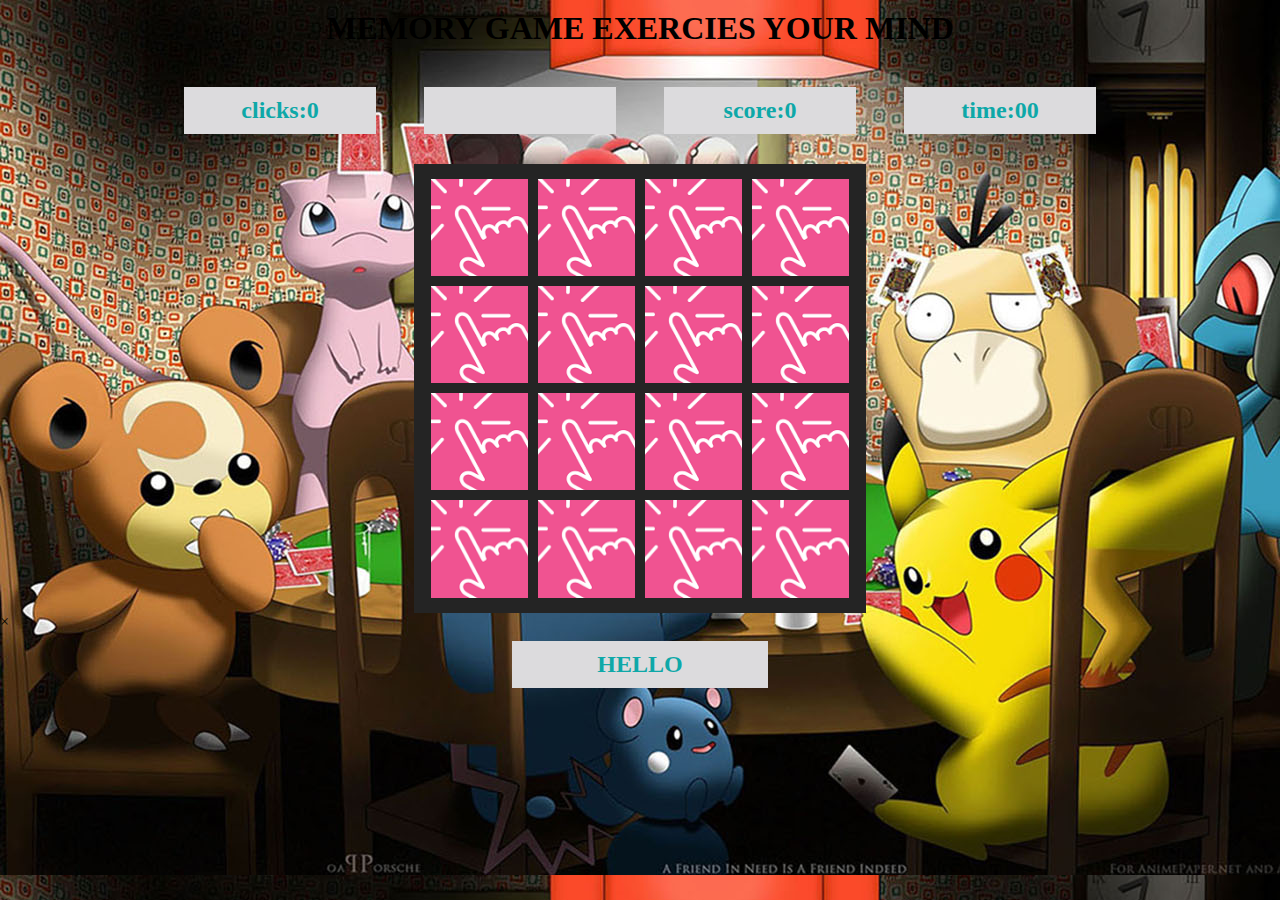
<file: index.html>
<!doctype <!DOCTYPE html>
<html>
<head>
    <meta charset="utf-8" />
    <meta http-equiv="X-UA-Compatible" content="IE=edge">
    <title>Memory Game</title>
    <meta name="viewport" content="width=device-width, initial-scale=1">
    <link rel="stylesheet" type="text/css" media="screen" href="./css/style.css" />
    <link rel="stylesheet" href="https://use.fontawesome.com/releases/v5.4.1/css/all.css" integrity="sha384-5sAR7xN1Nv6T6+dT2mhtzEpVJvfS3NScPQTrOxhwjIuvcA67KV2R5Jz6kr4abQsz" crossorigin="anonymous">
</head>
<body style="background-image:url(../../images/bgTest.jpg);">
    <!-- bage container  -->
   <div id="container">
       <div>
           <h1>MEMORY GAME EXERCIES YOUR MIND</h1>
       </div>
<div class="header">
    <h2 id="counte">clicks:0</h2>
    <h2 onclick="location.reload()" id="reload"><i class="fas fa-redo-alt"></i></h2>
    <h2 id="score">score:0</h2>
    <h2 id="timer">time:00</h2>


</div>
    <!-- main game body----main div contain 4div "rows" every row contain 4div "col" -->
       <div  class="game"> 
           <!-- row1 for game -->
           <div class="row1">
               <!-- colums of row1  -->
               <div class="image"><img class="blocks"  src=""/> 
               <span  class="overlay" ></span>

            </div>
               <div class="image"><img class="blocks"  src=""/> 
            <span  class="overlay" ></span>
            </div>
               <div class="image"><img class="blocks"  src=""/> 
            <span  class="overlay" ></span>
            </div>
               <div class="image"><img class="blocks"  src=""/> 
            <span  class="overlay" ></span>
            </div>

           </div>
             <!-- row2 for game -->
           <div class="row2">
               <!-- colums of row1 -->
               <div class="image"><img class="blocks"   src=""/> 
            <span  class="overlay" ></span>
            </div>
               <div class="image"><img class="blocks"  src=""/> 
            <span  class="overlay" ></span>
            </div>
               <div class="image"><img class="blocks"  src=""/> 
            <span  class="overlay" ></span>
            </div>
               <div class="image"><img class="blocks"  src=""/> 
            <span  class="overlay" ></span>
            </div>

           </div>
             <!-- row3 for game -->
           <div class="row3">
               <!-- colums of row1 -->
               <div class="image"><img class="blocks"  src=""/> 
            <span  class="overlay" ></span>
            </div>
               <div class="image"><img class="blocks"  src=""/> 
            <span  class="overlay" ></span>
            </div>
               <div class="image"><img class="blocks"  src=""/> 
            <span  class="overlay" ></span>
            </div>
               <div class="image"><img class="blocks"  src=""/> 
            <span  class="overlay" ></span>
            </div>

           </div>
             <!-- row4 for game -->
           <div class="row4">
               <!-- colums of row1 -->
                <div class="image"><img class="blocks"  src=""/> 
                <span  class="overlay" ></span>
                </div>
               <div class="image"><img class="blocks"  src=""/> 
            <span  class="overlay" ></span>
            </div>
               <div class="image"><img class="blocks"  src=""/> 
            <span  class="overlay" ></span>
            </div>
               <div class="image"><img class="blocks"  src=""/> 
            <span  class="overlay" ></span>
            </div>

           </div>

       </div>

   </div> 
   <div id="myModal" class="modal">

    <!-- Modal content -->
    <div class="modal-content">
      <div class="modal-header">
        <span class="close">&times;</span>
        <h2>HELLO</h2>
      </div>
      <div id="message" class="modal-body">
        <p id="message"></p>
       
      </div>
      <div class="modal-footer">
        <h3></h3>
      </div>
    </div>
  
  </div>
  
   <script src="js/main.js"></script>
</body>
</html>
</file>
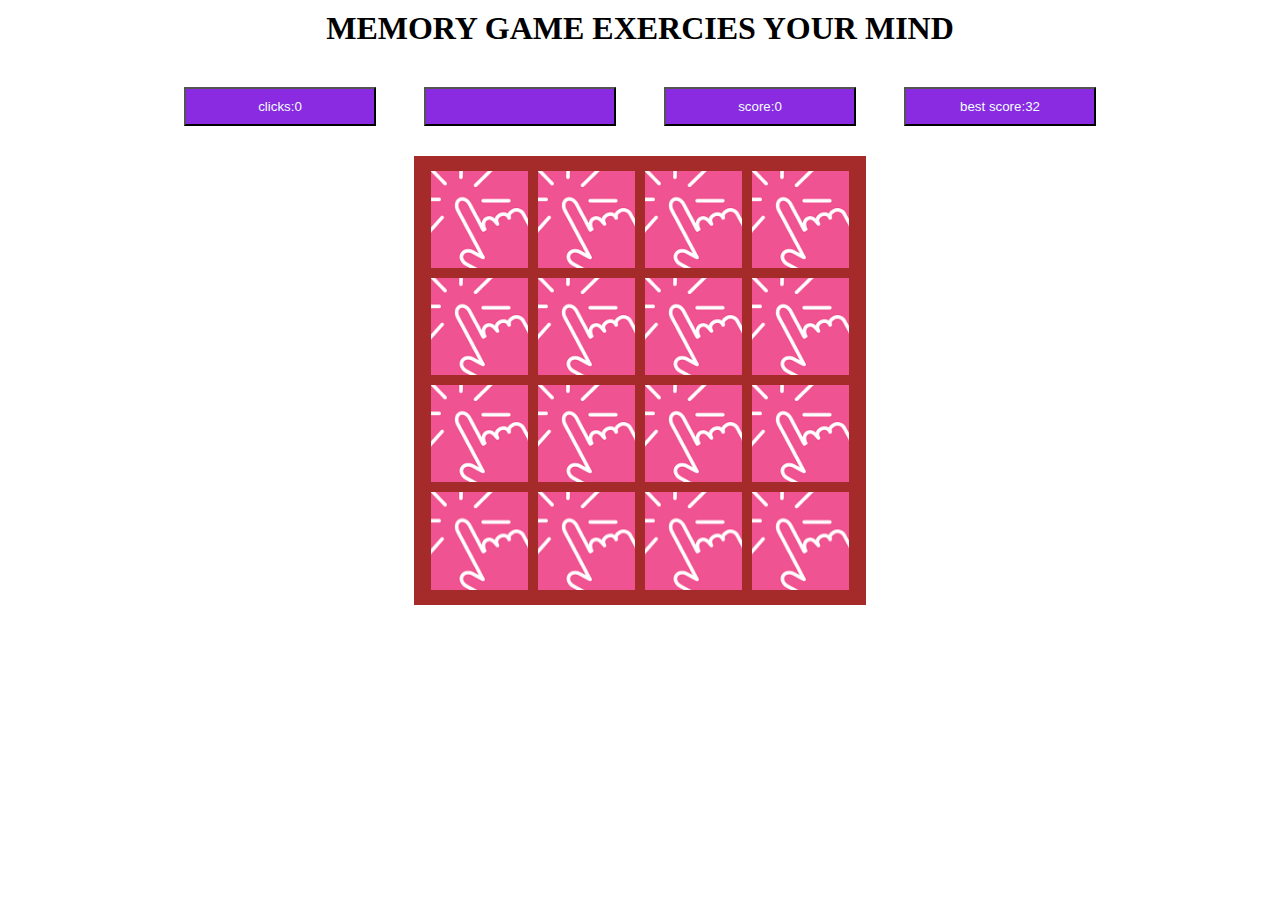
<file: memory game/index.html>
<!doctype <!DOCTYPE html>
<html>
<head>
    <meta charset="utf-8" />
    <meta http-equiv="X-UA-Compatible" content="IE=edge">
    <title>Memory Game</title>
    <meta name="viewport" content="width=device-width, initial-scale=1">
    <link rel="stylesheet" type="text/css" media="screen" href="./css/style.css" />
    <link rel="stylesheet" href="https://use.fontawesome.com/releases/v5.4.1/css/all.css" integrity="sha384-5sAR7xN1Nv6T6+dT2mhtzEpVJvfS3NScPQTrOxhwjIuvcA67KV2R5Jz6kr4abQsz" crossorigin="anonymous">
</head>
<body>
    <!-- bage container  -->
   <div id="container">
       <div>
           <h1>MEMORY GAME EXERCIES YOUR MIND</h1>
       </div>
<div class="header">
    <button id="counte">clicks:0</button>
    <button id="reload"><i class="fas fa-redo-alt"></i></button>
    <button id="score">score:0</button>
    <button id="counte">best score:32</button>


</div>
    <!-- main game body----main div contain 4div "rows" every row contain 4div "col" -->
       <div  class="game"> 
           <!-- row1 for game -->
           <div class="row1">
               <!-- colums of row1  -->
               <div class="image"><img class="blocks"  src=""/> 
               <span  class="overlay" ></span>

            </div>
               <div class="image"><img class="blocks"  src=""/> 
            <span  class="overlay" ></span>
            </div>
               <div class="image"><img class="blocks"  src=""/> 
            <span  class="overlay" ></span>
            </div>
               <div class="image"><img class="blocks"  src=""/> 
            <span  class="overlay" ></span>
            </div>

           </div>
             <!-- row2 for game -->
           <div class="row2">
               <!-- colums of row1 -->
               <div class="image"><img class="blocks"   src=""/> 
            <span  class="overlay" ></span>
            </div>
               <div class="image"><img class="blocks"  src=""/> 
            <span  class="overlay" ></span>
            </div>
               <div class="image"><img class="blocks"  src=""/> 
            <span  class="overlay" ></span>
            </div>
               <div class="image"><img class="blocks"  src=""/> 
            <span  class="overlay" ></span>
            </div>

           </div>
             <!-- row3 for game -->
           <div class="row3">
               <!-- colums of row1 -->
               <div class="image"><img class="blocks"  src=""/> 
            <span  class="overlay" ></span>
            </div>
               <div class="image"><img class="blocks"  src=""/> 
            <span  class="overlay" ></span>
            </div>
               <div class="image"><img class="blocks"  src=""/> 
            <span  class="overlay" ></span>
            </div>
               <div class="image"><img class="blocks"  src=""/> 
            <span  class="overlay" ></span>
            </div>

           </div>
             <!-- row4 for game -->
           <div class="row4">
               <!-- colums of row1 -->
                <div class="image"><img class="blocks"  src=""/> 
                <span  class="overlay" ></span>
                </div>
               <div class="image"><img class="blocks"  src=""/> 
            <span  class="overlay" ></span>
            </div>
               <div class="image"><img class="blocks"  src=""/> 
            <span  class="overlay" ></span>
            </div>
               <div class="image"><img class="blocks"  src=""/> 
            <span  class="overlay" ></span>
            </div>

           </div>

       </div>

   </div> 
   <script src="js/main.js"></script>
</body>
</html>
</file>
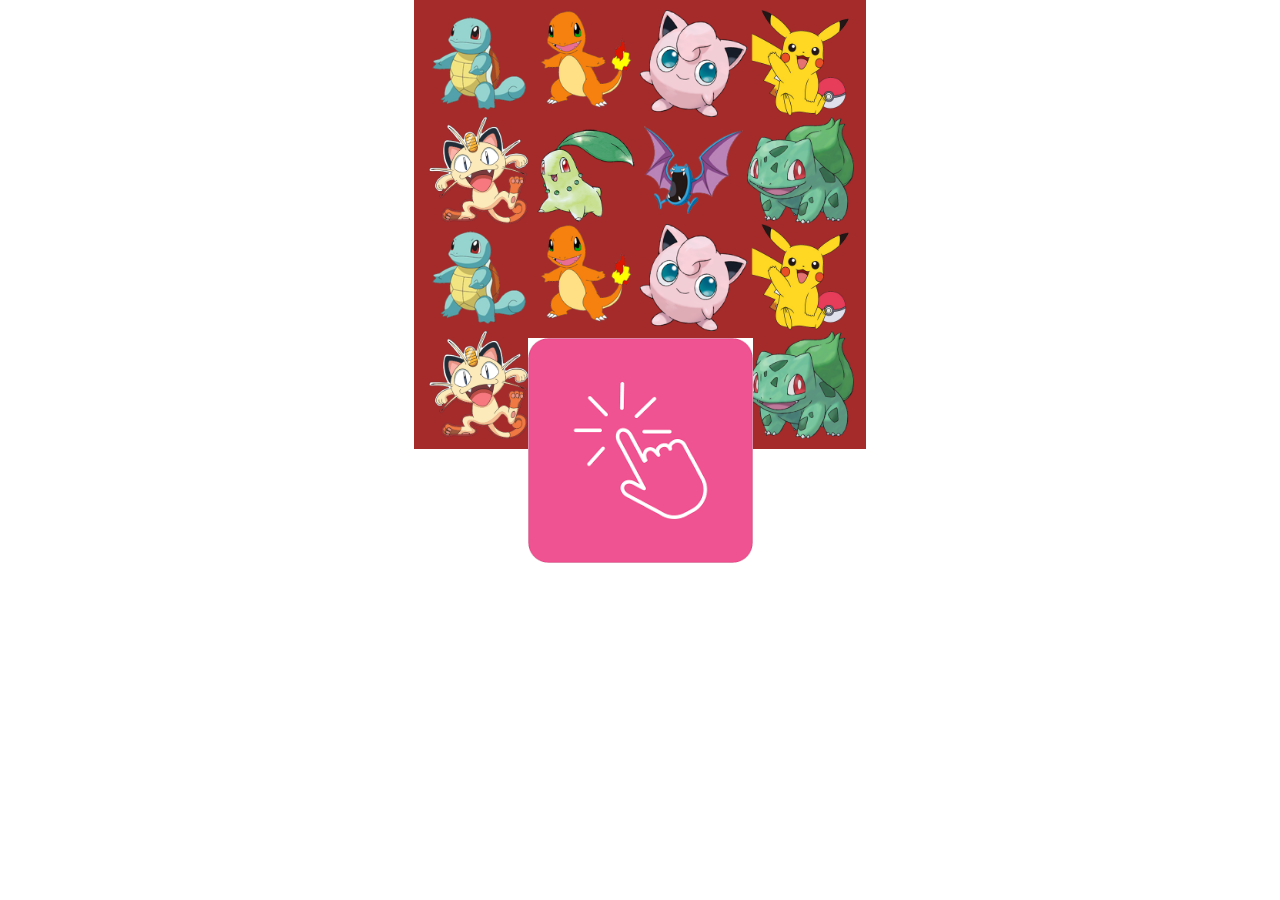
<file: memory game/New Text Document.html>
<!doctype <!DOCTYPE html>
<html>
<head>
    <meta charset="utf-8" />
    <meta http-equiv="X-UA-Compatible" content="IE=edge">
    <title>Memory Game</title>
    <meta name="viewport" content="width=device-width, initial-scale=1">
    <link rel="stylesheet" type="text/css" media="screen" href="css/style.css" />
    <link rel="stylesheet" href="https://use.fontawesome.com/releases/v5.4.1/css/all.css" integrity="sha384-5sAR7xN1Nv6T6+dT2mhtzEpVJvfS3NScPQTrOxhwjIuvcA67KV2R5Jz6kr4abQsz" crossorigin="anonymous">


    <script src="js/main.js"></script>
</head>
<body>
    <!-- bage container  -->
   <div id="container">

    <!-- main game body----main div contain 4div "rows" every row contain 4div "col" -->
       <div class="game"> 
           <!-- row1 for game -->
           <div class="row1">
               <!-- colums of row1 -->
    <!-----------block1(r1c1)      -->
               <div class="img">   <!--start of col1 image-->
                   <!-- contain image -->
                   <img src="./images/1.png"/>
                   <!-- overlay -->
                <div class="overlay">
                     <a href="#"><i class="fas fa-hand-point-up"></i></a>
                </div>   <!--end of overlay-->
               </div>  <!--end of col1 image-->
                <!-----------block2(r1c2)      -->
                <div class="img">    <!--start of col2 image-->
                    <!-- contain image -->
                    <img src="./images/2.png"/>
                    <!-- overlay -->
                 <div class="overlay">
                      <a href="#"><i class="fas fa-hand-point-up"></i></a>
                 </div>   <!--end of overlay-->
                </div>  <!--end of col2 image-->

                 <!-----------block1(r1c3)      -->
               <div class="img">   <!--start of col3 image-->
                <!-- contain image -->
                <img src="./images/3.png"/>
                <!-- overlay -->
             <div class="overlay">
                  <a href="#"><i class="fas fa-hand-point-up"></i></a>
             </div>   <!--end of overlay-->
            </div>  <!--end of col3 image-->

             <!-----------block1(r1c4)      -->
             <div class="img">   <!--start of col4 image-->
                <!-- contain image -->
                <img src="./images/4.png"/>
                <!-- overlay -->
             <div class="overlay">
                  <a href="#"><i class="fas fa-hand-point-up"></i></a>
             </div>   <!--end of overlay-->
            </div>  <!--end of col4 image-->
           </div> <!---end of row1-->
             <!-- row2 for game -->

           <div class="row2">
               <!-- colums of row2 -->
                    
    <!-----------block1(r2c1)      -->
               <div class="img">   <!--start of col1 image-->
                   <!-- contain image -->
                   <img src="./images/5.png"/>
                   <!-- overlay -->
                <div class="overlay">
                     <a href="#"><i class="fas fa-hand-point-up"></i></a>
                </div>   <!--end of overlay-->
               </div>  <!--end of col1 image-->
                <!-----------block2(r2c2)      -->
                <div class="img">   <!--start of col2 image-->
                    <!-- contain image -->
                    <img src="./images/6.png"/>
                    <!-- overlay -->
                 <div class="overlay">
                      <a href="#"><i class="fas fa-hand-point-up"></i></a>
                 </div>   <!--end of overlay-->
                </div>  <!--end of col2 image-->

                 <!-----------block1(r2c3)      -->
               <div class="img">   <!--start of col3 image-->
                <!-- contain image -->
                <img src="./images/7.png"/>
                <!-- overlay -->
             <div class="overlay">
                  <a href="#"><i class="fas fa-hand-point-up"></i></a>
             </div>   <!--end of overlay-->
            </div>  <!--end of col3 image-->

             <!-----------block1(r2c4)      -->
             <div class="img">   <!--start of col4 image-->
                <!-- contain image -->
                <img src="./images/8.png"/>
                <!-- overlay -->
             <div class="overlay">
                  <a href="#"><i class="fas fa-hand-point-up"></i></a>
             </div>   <!--end of overlay-->
            </div>  <!--end of col4 image-->
           </div> <!---end of row2-->

             <!-- row3 for game -->
           <div class="row3">
               <!-- colums of row1 -->
    <!-----------block1(r3c1)      -->
    <div class="img">   <!--start of col1 image-->
        <!-- contain image -->
        <img src="./images/1.png"/>
        <!-- overlay -->
     <div class="overlay">
          <a href="#"><i class="fas fa-hand-point-up"></i></a>
     </div>   <!--end of overlay-->
    </div>  <!--end of col1 image-->
     <!-----------block2(r3c2)      -->
     <div class="img">   <!--start of col2 image-->
         <!-- contain image -->
         <img src="./images/2.png"/>
         <!-- overlay -->
      <div class="overlay">
           <a href="#"><i class="fas fa-hand-point-up"></i></a>
      </div>   <!--end of overlay-->
     </div>  <!--end of col2 image-->

      <!-----------block1(r3c3)      -->
    <div class="img">   <!--start of col3 image-->
     <!-- contain image -->
     <img src="./images/3.png"/>
     <!-- overlay -->
  <div class="overlay">
       <a href="#"><i class="fas fa-hand-point-up"></i></a>
  </div>   <!--end of overlay-->
 </div>  <!--end of col3 image-->

  <!-----------block1(r3c4)      -->
  <div class="img">   <!--start of col4 image-->
     <!-- contain image -->
     <img src="./images/4.png"/>
     <!-- overlay -->
  <div class="overlay">
       <a href="#"><i class="fas fa-hand-point-up"></i></a>
  </div>   <!--end of overlay-->
 </div>  <!--end of col4 image-->
</div> <!---end of row4-->


             <!-- row4 for game -->
           <div class="row4">
               <!-- colums of row1 -->
                       <!-- colums of row1 -->
    <!-----------block1(r1c1)      -->
    <div class="img">   <!--start of col1 image-->
        <!-- contain image -->
        <img src="./images/5.png"/>
        <!-- overlay -->
     <div class="overlay">
          <a href="#"><i class="fas fa-hand-point-up"></i></a>
     </div>   <!--end of overlay-->
    </div>  <!--end of col1 image-->
     <!-----------block2(r4c2)      -->
     <div class="img">   <!--start of col2 image-->
         <!-- contain image -->
         <img src="./images/6.png"/>
         <!-- overlay -->
      <div class="overlay">
           <a href="#"><i class="fas fa-hand-point-up"></i></a>
      </div>   <!--end of overlay-->
     </div>  <!--end of col2 image-->

      <!-----------block1(r4c3)      -->
    <div class="img">   <!--start of col3 image-->
     <!-- contain image -->
     <img src="./images/7.png"/>
     <!-- overlay -->
  <div class="overlay">
       <a href="#"><i class="fas fa-hand-point-up"></i></a>
  </div>   <!--end of overlay-->
 </div>  <!--end of col3 image-->

  <!-----------block1(r4c4)      -->
  <div class="img">   <!--start of col4 image-->
     <!-- contain image -->
     <img src="./images/8.png"/>
     <!-- overlay -->
  <div class="overlay">
       <a href="#"><i class="fas fa-hand-point-up"></i></a>
  </div>   <!--end of overlay-->
 </div>  <!--end of col4 image-->
</div> <!---end of row4-->

       </div>

   </div> 
</body>
</html>
</file>
<file: css/style.css>
*{
margin: 0 auto;
padding:0;
width: 100%;
box-sizing: border-box;

}

#container{
    width: 75%;
    max-width: 1170;
    margin: 0 auto;
    display: flex;
    flex-direction: column;
}
h1{
  text-align: center;
  margin: 10px auto;
  color: black;
}
.header{
  display: flex;
  flex-direction: col;
  margin: 20px auto;
}
button, h2{
  text-align: center;
  width: 20%;
  padding: 10px;
  color: rgb(14, 168, 168);
  background-color: rgb(220, 219, 221);
  margin: 10px auto;
}
.game{

    width: 47%;
    display: flex;
    flex-direction: column;
    background-color: rgb(36, 36, 36);
    margin: 0 auto;
    padding: 10px 0;
}
.game .row1, .game .row2, .game .row3, .game .row4{
width: 95%;
display: flex;
flex-direction: row;
margin: 0 auto;

}
.image{
    background-color: azure;
    position: relative;
    width: 95%;
    margin: 0 auto;
    margin: 5px ;

}


.overlay{
  width: 100%; 
 height: 100%;
  content: ""; 
  background: url("../images/o.png") no-repeat center center; 
  display: flex;
  position: absolute;
  top: 0;
  left: 0;

  z-index: 4;
  opacity: 1;
}

/* .image:hover .overlay{

  -webkit-animation: flip-vertical-fwd 0.4s cubic-bezier(0.455, 0.030, 0.515, 0.955) both;
  animation: flip-vertical-fwd 0.4s cubic-bezier(0.455, 0.030, 0.515, 0.955) both;
  animation-delay: 5s;
  opacity: 0;
} */

 
 .image .overlay {
 width: 100%; 
 height: 100%;
  content: ""; 
  background: url("../images/o.png") no-repeat center center; 
  display: flex;
  position: absolute;
  top: 0;
  left: 0;
  z-index: 4;
} 

@-webkit-keyframes flip-vertical-fwd {
    0% {
      -webkit-transform: translateZ(0) rotateY(0);
              transform: translateZ(0) rotateY(0);
    }
    100% {
      -webkit-transform: translateZ(160px) rotateY(180deg);
              transform: translateZ(160px) rotateY(180deg);
    }
  }
  @keyframes flip-vertical-fwd {
    0% {
      -webkit-transform: translateZ(0) rotateY(0);
              transform: translateZ(0) rotateY(0);
    }
    100% {
      -webkit-transform: translateZ(160px) rotateY(180deg);
              transform: translateZ(160px) rotateY(180deg);
    }
  }
</file>
<file: memory game/css/style.css>
*{
margin: 0 auto;
padding:0;
width: 100%;
box-sizing: border-box;
}
#container{
    width: 75%;
    max-width: 1170;
    margin: 0 auto;
    display: flex;
    flex-direction: column;
}
h1{
  text-align: center;
  margin: 10px auto;
}
.header{
  display: flex;
  flex-direction: col;
  margin: 20px auto;
}
button{
  width: 20%;
  padding: 10px;
  color: azure;
  background-color: blueviolet;
  margin: 10px auto;
}
.game{

    width: 47%;
    display: flex;
    flex-direction: column;
    background-color: brown;
    margin: 0 auto;
    padding: 10px 0;
}
.game .row1, .game .row2, .game .row3, .game .row4{
width: 95%;
display: flex;
flex-direction: row;
margin: 0 auto;

}
.image{
    background-color: azure;
    position: relative;
    width: 95%;
    margin: 0 auto;
    margin: 5px ;

}


.overlay{
  width: 100%; 
 height: 100%;
  content: ""; 
  background: url("../images/o.png") no-repeat center center; 
  display: flex;
  position: absolute;
  top: 0;
  left: 0;

  z-index: 4;
  opacity: 1;
}

/* .image:hover .overlay{

  -webkit-animation: flip-vertical-fwd 0.4s cubic-bezier(0.455, 0.030, 0.515, 0.955) both;
  animation: flip-vertical-fwd 0.4s cubic-bezier(0.455, 0.030, 0.515, 0.955) both;
  animation-delay: 5s;
  opacity: 0;
} */

 
 .image .overlay {
 width: 100%; 
 height: 100%;
  content: ""; 
  background: url("../images/o.png") no-repeat center center; 
  display: flex;
  position: absolute;
  top: 0;
  left: 0;
  z-index: 4;
} 

@-webkit-keyframes flip-vertical-fwd {
    0% {
      -webkit-transform: translateZ(0) rotateY(0);
              transform: translateZ(0) rotateY(0);
    }
    100% {
      -webkit-transform: translateZ(160px) rotateY(180deg);
              transform: translateZ(160px) rotateY(180deg);
    }
  }
  @keyframes flip-vertical-fwd {
    0% {
      -webkit-transform: translateZ(0) rotateY(0);
              transform: translateZ(0) rotateY(0);
    }
    100% {
      -webkit-transform: translateZ(160px) rotateY(180deg);
              transform: translateZ(160px) rotateY(180deg);
    }
  }
</file>
